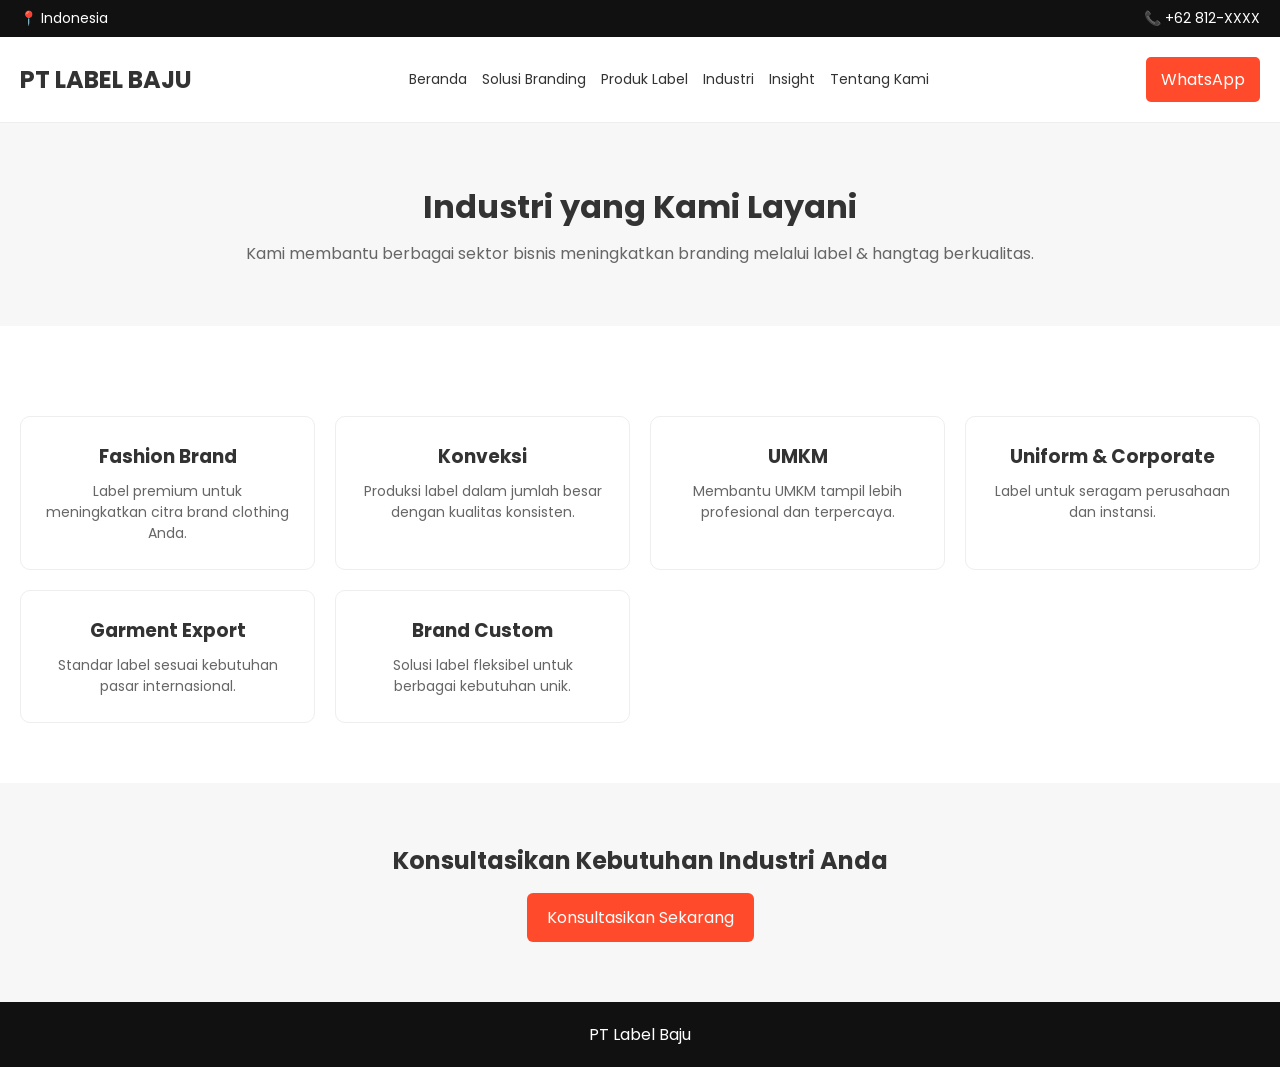
<file: Industri.html>
<!DOCTYPE html>
<html lang="id">
<head>
<meta charset="UTF-8">
<meta name="viewport" content="width=device-width, initial-scale=1.0">
<title>Industri | PT Label Baju</title>
<link href="https://fonts.googleapis.com/css2?family=Poppins:wght@300;400;500;600;700&display=swap" rel="stylesheet">

<style>
*{margin:0;padding:0;box-sizing:border-box;}
body{font-family:'Poppins',sans-serif;color:#333;}

/* TOPBAR */
.topbar{background:#111;color:#fff;padding:8px 20px;display:flex;justify-content:space-between;font-size:14px;}

/* NAVBAR */
.navbar{display:flex;justify-content:space-between;align-items:center;padding:20px;border-bottom:1px solid #eee;}
.menu-btn{font-size:24px;cursor:pointer;display:none;}
.nav-menu{display:flex;gap:15px;}
.nav-menu a{text-decoration:none;color:#333;font-size:14px;}
.btn-wa{background:#ff4b2b;color:#fff;padding:10px 15px;border-radius:5px;text-decoration:none;}

/* SIDEBAR */
.sidebar{position:fixed;top:0;left:-260px;width:260px;height:100%;background:#111;color:#fff;padding:20px;transition:0.3s;z-index:999;}
.sidebar.active{left:0;}
.sidebar a{display:block;color:#fff;text-decoration:none;padding:12px 0;border-bottom:1px solid rgba(255,255,255,0.1);} 
.close-btn{text-align:right;cursor:pointer;margin-bottom:20px;}

/* HERO */
.hero{padding:60px 20px;text-align:center;background:#f7f7f7;}
.hero h1{font-size:32px;margin-bottom:10px;}
.hero p{color:#666;}

/* INDUSTRY GRID */
.section{padding:60px 20px;text-align:center;}
.grid{display:grid;grid-template-columns:repeat(auto-fit,minmax(250px,1fr));gap:20px;margin-top:30px;}
.card{border:1px solid #eee;padding:25px;border-radius:10px;}
.card h3{margin-bottom:10px;}
.card p{color:#666;font-size:14px;}

/* CTA */
.cta{background:#f7f7f7;padding:60px 20px;text-align:center;}
.btn-primary{background:#ff4b2b;color:#fff;padding:12px 20px;border-radius:6px;text-decoration:none;display:inline-block;margin-top:15px;}

/* FOOTER */
footer{background:#111;color:#fff;padding:20px;text-align:center;}

/* MOBILE */
@media(max-width:768px){
.menu-btn{display:block;}
.nav-menu{display:none;}
}
</style>
</head>

<body>

<!-- SIDEBAR -->
<div class="sidebar" id="sidebar">
<span class="close-btn" onclick="toggleSidebar()">✖</span>
<a href="index.html">Beranda</a>
<a href="SolusiBrending.html">Solusi Branding</a>
<a href="Produklabel.html">Produk Label</a>
<a href="Industri.html">Industri</a>
<a href="insight.html">Insight</a>
<a href="#">Tentang Kami</a>
</div>

<!-- TOPBAR -->
<div class="topbar">
<span>📍 Indonesia</span>
<span>📞 +62 812-XXXX</span>
</div>

<!-- NAVBAR -->
<div class="navbar">
<h2>PT LABEL BAJU</h2>
<span class="menu-btn" onclick="toggleSidebar()">☰</span>
<div class="nav-menu">
<a href="index.html">Beranda</a>
<a href="SolusiBrending.html">Solusi Branding</a>
<a href="Produklabel.html">Produk Label</a>
<a href="Industri.html">Industri</a>
<a href="insight.html">Insight</a>
<a href="#">Tentang Kami</a>
</div>
<a class="btn-wa" href="#">WhatsApp</a>
</div>

<!-- HERO -->
<section class="hero">
<h1>Industri yang Kami Layani</h1>
<p>Kami membantu berbagai sektor bisnis meningkatkan branding melalui label & hangtag berkualitas.</p>
</section>

<!-- INDUSTRY LIST -->
<section class="section">
<div class="grid">

<div class="card">
<h3>Fashion Brand</h3>
<p>Label premium untuk meningkatkan citra brand clothing Anda.</p>
</div>

<div class="card">
<h3>Konveksi</h3>
<p>Produksi label dalam jumlah besar dengan kualitas konsisten.</p>
</div>

<div class="card">
<h3>UMKM</h3>
<p>Membantu UMKM tampil lebih profesional dan terpercaya.</p>
</div>

<div class="card">
<h3>Uniform & Corporate</h3>
<p>Label untuk seragam perusahaan dan instansi.</p>
</div>

<div class="card">
<h3>Garment Export</h3>
<p>Standar label sesuai kebutuhan pasar internasional.</p>
</div>

<div class="card">
<h3>Brand Custom</h3>
<p>Solusi label fleksibel untuk berbagai kebutuhan unik.</p>
</div>

</div>
</section>

<!-- CTA -->
<section class="cta">
<h2>Konsultasikan Kebutuhan Industri Anda</h2>
<a class="btn-primary" href="#">Konsultasikan Sekarang</a>
</section>

<!-- FOOTER -->
<footer>
<p>PT Label Baju</p>
</footer>

<script>
function toggleSidebar(){
document.getElementById('sidebar').classList.toggle('active');
}
</script>

</body>
</html>
</file>
